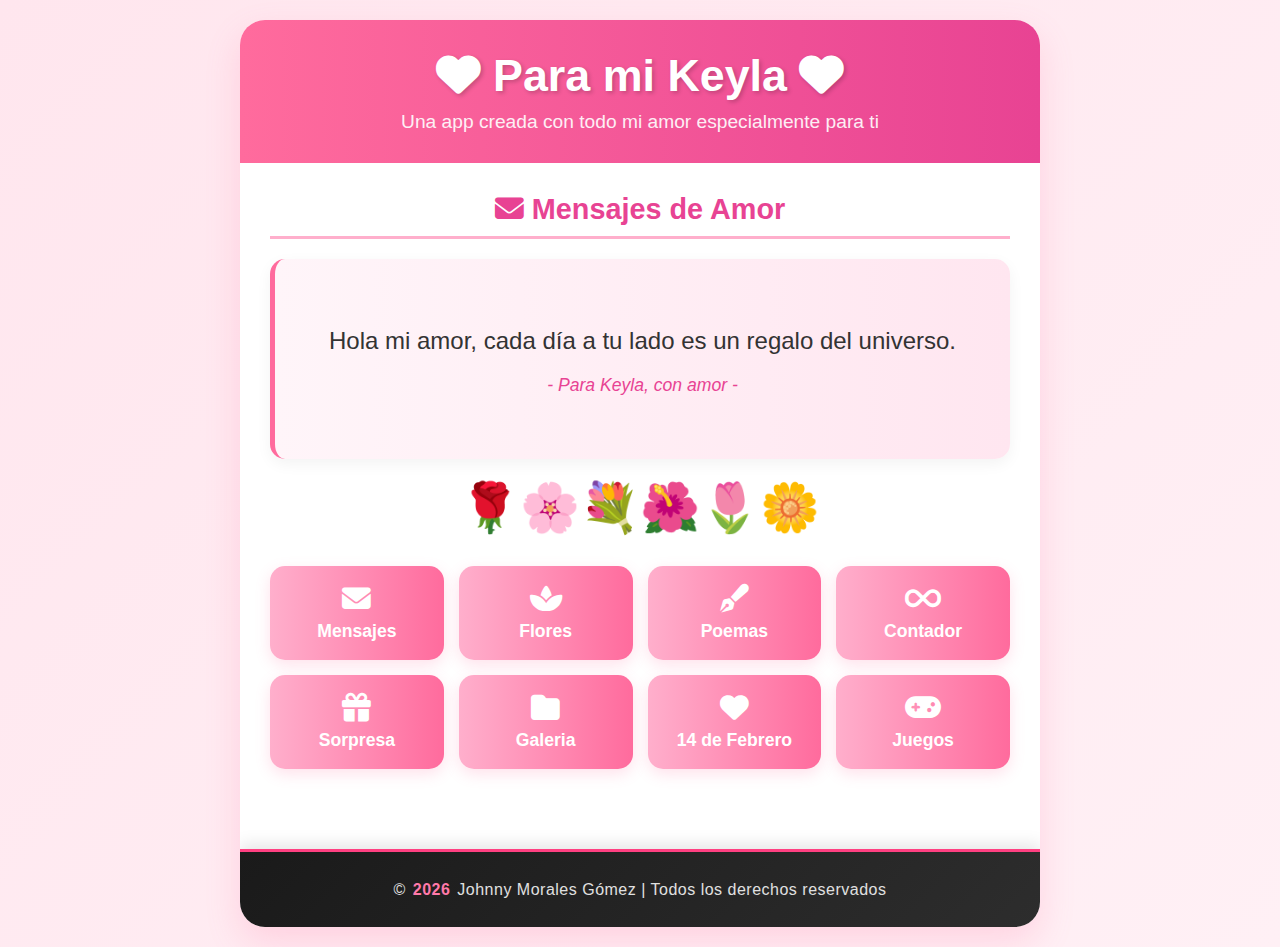
<file: index.html>
<!DOCTYPE html>
<html lang="es">
<head>
    <meta charset="UTF-8">
    <meta name="viewport" content="width=device-width, initial-scale=1.0">
    <title>💝 App de Amor para Keyla</title>
    <link rel="stylesheet" href="https://cdnjs.cloudflare.com/ajax/libs/font-awesome/6.4.0/css/all.min.css">
    <link rel="icon" type="image/png" href="./images/logo.png">
    <link rel="stylesheet" href="./css/styleIndex.css">
</head>
<body>
    <div class="container">
        <!-- Encabezado -->
        <div class="header">
            <h1 class="title">
                <i class="fas fa-heart"></i> Para mi Keyla <i class="fas fa-heart"></i>
            </h1>
            <p class="subtitle">Una app creada con todo mi amor especialmente para ti</p>
        </div>
        
        <!-- Contenido principal -->
        <div class="content">
            <!-- Sección de mensajes (activa por defecto) -->
            <div id="mensajes" class="section active">
                <h2 class="section-title">
                    <i class="fas fa-envelope"></i> Mensajes de Amor
                </h2>
                <div class="message-box">
                    <div class="message-text" id="mensaje-actual">
                        Hola mi amor, cada día a tu lado es un regalo del universo.
                    </div>
                    <div class="message-author">- Para Keyla, con amor -</div>
                </div>
                <div class="flores" id="flores-mensaje">
                    🌹🌸💐🌺🌷🌼
                </div>
            </div>
            
            <!-- Sección de flores -->
            <div id="flores" class="section">
                <h2 class="section-title">
                    <i class="fas fa-spa"></i> Jardín de Flores
                </h2>
                <div class="message-box">
                    <div class="flores" id="jardin-flores" style="font-size: 4rem;">
                        🌸🌹🌺🌷💐🌻
                    </div>
                    <div class="message-text">
                        Cada flor representa un momento especial contigo, Keyla.
                    </div>
                </div>
            </div>
            
            <!-- Sección de poemas -->
            <div id="poemas" class="section">
                <h2 class="section-title">
                    <i class="fas fa-pen-fancy"></i> Poemas para ti
                </h2>
                <div class="message-box">
                    <div class="message-text" id="poema-actual">
                        Keyla, mi amor,<br>
                        Eres mi sol,<br>
                        Mi dulce flor,<br>
                        Mi razón.
                    </div>
                    <div class="message-author">Poema #1</div>
                </div>
            </div>
            
            <!-- Sección de contador -->
            <div id="contador" class="section">
                <h2 class="section-title">
                    <i class="fas fa-infinity"></i> Contador de Amor
                </h2>
                <div class="contador">
                    <div>Mi amor por ti equivale a:</div>
                    <div class="contador-numero" id="contador-numero">∞</div>
                    <div>veces el infinito</div>
                </div>
                <div class="message-box">
                    <div class="message-text">
                        Keyla, mi amor por ti es tan grande que no cabe en este universo.
                        Crece cada segundo, cada minuto, cada hora.
                    </div>
                </div>
            </div>
            
            <!-- Sección de sorpresa -->
            <div id="sorpresa" class="section">
                <h2 class="section-title">
                    <i class="fas fa-gift"></i> Sorpresa Especial
                </h2>
                <div class="message-box">
                    <div class="message-text" id="texto-sorpresa">
                        Preparando algo mágico para ti...
                    </div>
                    <button class="nav-btn" onclick="activarSorpresa()" style="margin-top: 20px; width: 200px;">
                        <i class="fas fa-magic"></i> Activar Magia
                    </button>
                </div>
            </div>
            
            <!-- Botones de navegación -->
            <div class="nav-buttons">
                <button class="nav-btn" onclick="mostrarSeccion('mensajes')">
                    <i class="fas fa-envelope"></i> Mensajes
                </button>
                <button class="nav-btn" onclick="mostrarSeccion('flores')">
                    <i class="fas fa-spa"></i> Flores
                </button>
                <button class="nav-btn" onclick="mostrarSeccion('poemas')">
                    <i class="fas fa-pen-fancy"></i> Poemas
                </button>
                <button class="nav-btn" onclick="mostrarSeccion('contador')">
                    <i class="fas fa-infinity"></i> Contador
                </button>
                <button class="nav-btn" onclick="mostrarSeccion('sorpresa')">
                    <i class="fas fa-gift"></i> Sorpresa
                </button>
                <button class="nav-btn" id="btn-galeria">
                    <i class="fas fa-folder"></i> Galeria 
                </button>

                <script>
                document.getElementById('btn-galeria').addEventListener('click', function() {
                    window.location.href = './src/galeria.html';
                });
                </script>
                <button class="nav-btn" id="btn-febrero">
                    <i class="fas fa-heart"></i> 14 de Febrero
                </button>

                <script>
                document.getElementById('btn-febrero').addEventListener('click', function() {
                    window.location.href = './src/carta.html';
                });
                </script>

                <button class="nav-btn" id="btn-game">
                    <i class="fas fa-gamepad"></i> Juegos
                </button>

                <script>
                document.getElementById('btn-game').addEventListener('click', function() {
                    window.location.href = './src/game.html';
                });
                </script>
            </div>
        </div>
        

        <footer class="footer">
            <div class="footer-container">
                <div class="footer-copyright">
                    © <strong>2026</strong> Johnny Morales Gómez | Todos los derechos reservados
                </div>
            </div>
        </footer>

<style>
    /* FOOTER ESTÁTICO - SOLO DISEÑO */
    .footer {
        background: linear-gradient(135deg, #1a1a1a 0%, #2d2d2d 100%);
        color: #ffffff;
        padding: 25px 0;
        margin-top: 50px;
        border-top: 3px solid #ff4081;
        font-family: 'Segoe UI', Tahoma, Geneva, Verdana, sans-serif;
        width: 100%;
        box-shadow: 0 -5px 15px rgba(0, 0, 0, 0.1);
    }

    .footer-container {
        max-width: 1200px;
        margin: 0 auto;
        padding: 0 20px;
        text-align: center;
    }

    .footer-copyright {
        font-size: 1rem;
        letter-spacing: 0.5px;
        color: #e0e0e0;
        line-height: 1.6;
    }

    .footer-copyright strong {
        color: #ff79a9;
        font-weight: 600;
        margin: 0 2px;
    }

    /* Estilo para tablets */
    @media (min-width: 768px) and (max-width: 1023px) {
        .footer {
            padding: 22px 0;
        }
        
        .footer-copyright {
            font-size: 0.95rem;
        }
    }

    /* Estilo para móviles */
    @media (max-width: 767px) {
        .footer {
            padding: 18px 0;
            margin-top: 30px;
        }
        
        .footer-copyright {
            font-size: 0.85rem;
            padding: 0 15px;
            line-height: 1.5;
        }
        
        .footer-copyright strong {
            display: inline-block;
        }
    }

    /* Estilo para pantallas muy pequeñas */
    @media (max-width: 380px) {
        .footer-copyright {
            font-size: 0.8rem;
        }
    }
</style>
    </div>
    
    <!-- Contenedor para lluvia de corazones -->
    <div class="corazones-lluvia" id="corazones-lluvia"></div>

    <script>
        // Datos de la aplicación
        const mensajes = [
            "💖 Keyla, cada día a tu lado es una bendición.",
            "🌸 Tu sonrisa ilumina hasta el día más oscuro.",
            "🌟 Eres la estrella que guía mi camino.",
            "💕 Te amo más de lo que las palabras pueden expresar.",
            "🌹 Eres mi persona favorita en todo el universo.",
            "✨ Quiero que seas feliz siempre y no pierdas nunca esa sonrisa.",
            "💝 Eres mi sueño hecho realidad, mi amor.",
            "🌺 Cada momento contigo es un tesoro que atesoro.",
            "💘 Mi corazón late al ritmo de tu nombre: Keyla.",
            "🌷 Eres la razón por la que creo en el destino.",
            "💖 Keyla, gracias por ser exactamente como eres.",
            "🌸 Con tu amor, todo es posible.",
            "🌟 Eres mi hoy, mi mañana y mi siempre.",
            "💕 Mi amor por ti crece más fuerte cada segundo.",
            "🌹 Eres la melodía más bella en la sinfonía de mi vida."
        ];
        
        const poemas = [
            {
                texto: "Keyla, nombre dulce y bello,\nEres mi amanecer, mi lucero,\nEn mi corazón tienes un sello,\nEres mi amor verdadero.",
                autor: "Poema #1"
            },
            {
                texto: "Tus ojos, dos luceros brillantes,\nTu sonrisa, mi sol radiante,\nEres la dueña de mis instantes,\nMi amor constante e importante.",
                autor: "Poema #2"
            },
            {
                texto: "En el jardín de la existencia,\nTú eres la más bella flor,\nLlenas mi vida de esencia,\nCon tu tierno y puro amor.",
                autor: "Poema #3"
            },
            {
                texto: "Keyla, mi musa inspiradora,\nMi dulce y bella canción,\nEres mi historia favorita,\nLa mejor de todas, sin duda alguna.",
                autor: "Poema #4"
            }
        ];
        
        const floresCombinaciones = [
            "🌹🌸🌺🌷🌼🌻",
            "💐🌺🌸🌹🌷🌻",
            "🌷🌼🌹🌸🌺💐",
            "🌸🌹💐🌺🌷🌼",
            "🌺🌷🌸🌼🌹💐"
        ];
        
        // Variables globales
        let indiceMensaje = 0;
        let indicePoema = 0;
        let indiceFlores = 0;
        let contador = 0;
        
        // Inicialización
        document.addEventListener('DOMContentLoaded', function() {
            // Mostrar fecha actual
            const ahora = new Date();
            const opciones = { 
                weekday: 'long', 
                year: 'numeric', 
                month: 'long', 
                day: 'numeric',

            };
            document.getElementById('fecha-actual').textContent = 
                `${ahora.toLocaleDateString('es-ES', opciones)}`;
            
            // Rotar mensajes automáticamente
            setInterval(rotarMensaje, 5000);
            
            // Rotar flores automáticamente
            setInterval(rotarFlores, 3000);
            
            // Animación contador
            setInterval(animarContador, 100);
            
            // Generar algunos corazones iniciales
            for(let i = 0; i < 15; i++) {
                setTimeout(() => crearCorazon(), i * 100);
            }
        });
        
        // Funciones de navegación
        function mostrarSeccion(seccionId) {
            // Ocultar todas las secciones
            document.querySelectorAll('.section').forEach(seccion => {
                seccion.classList.remove('active');
            });
            
            // Mostrar la sección seleccionada
            document.getElementById(seccionId).classList.add('active');
            
            // Efectos especiales según la sección
            switch(seccionId) {
                case 'flores':
                    animarFlores();
                    break;
                case 'contador':
                    iniciarContador();
                    break;
                case 'sorpresa':
                    prepararSorpresa();
                    break;
            }
        }
        
        function rotarMensaje() {
            indiceMensaje = (indiceMensaje + 1) % mensajes.length;
            document.getElementById('mensaje-actual').textContent = mensajes[indiceMensaje];
            
            // Efecto de animación
            const mensajeBox = document.querySelector('#mensajes .message-box');
            mensajeBox.style.animation = 'none';
            setTimeout(() => {
                mensajeBox.style.animation = 'aparecer 0.5s ease';
            }, 10);
        }
        
        function rotarFlores() {
            indiceFlores = (indiceFlores + 1) % floresCombinaciones.length;
            document.getElementById('jardin-flores').textContent = floresCombinaciones[indiceFlores];
        }
        
        function animarFlores() {
            const jardin = document.getElementById('jardin-flores');
            jardin.style.animation = 'none';
            setTimeout(() => {
                jardin.style.animation = 'flotar 3s infinite ease-in-out';
            }, 10);
            
            // Crear lluvia de pétalos
            for(let i = 0; i < 20; i++) {
                setTimeout(() => crearPetalo(), i * 100);
            }
        }
        
        function crearPetalo() {
            const petalo = document.createElement('div');
            petalo.textContent = '🌸';
            petalo.style.position = 'fixed';
            petalo.style.fontSize = Math.random() * 20 + 15 + 'px';
            petalo.style.left = Math.random() * 100 + 'vw';
            petalo.style.top = '-50px';
            petalo.style.zIndex = '999';
            petalo.style.pointerEvents = 'none';
            petalo.style.animation = `caer ${Math.random() * 3 + 2}s linear forwards`;
            petalo.style.opacity = '0.7';
            
            document.body.appendChild(petalo);
            
            // Eliminar después de la animación
            setTimeout(() => {
                if (petalo.parentNode) {
                    petalo.parentNode.removeChild(petalo);
                }
            }, 5000);
        }
        
        function animarContador() {
            contador += 17; // Aproximadamente 10 por segundo
            if (contador > 9999) contador = 0;
            document.getElementById('contador-numero').textContent = 
                `∞ + ${contador}`;
        }
        
        function iniciarContador() {
            contador = 0;
        }
        
        function prepararSorpresa() {
            document.getElementById('texto-sorpresa').textContent = 
                "Tengo una sorpresa muy especial para ti, Keyla. ¿Estás lista?";
        }
        
        function activarSorpresa() {
            // Cambiar texto
            document.getElementById('texto-sorpresa').innerHTML = 
                "🎉 ¡SORPRESA! 🎉<br><br>" +
                "<span style='font-size: 2rem; color: #e84393;'>TE AMO KEYLA</span><br><br>" +
                "💖 Hoy, mañana y siempre 💖";
            
            // Lluvia de corazones intensa
            for(let i = 0; i < 100; i++) {
                setTimeout(() => crearCorazon(), i * 50);
            }
            
            // Efecto de confeti
            crearConfeti();
            
            // Sonido de celebración (simulado con alerta visual)
            const sorpresaBox = document.querySelector('#sorpresa .message-box');
            sorpresaBox.style.animation = 'none';
            setTimeout(() => {
                sorpresaBox.style.animation = 'latido 0.5s ease 3';
            }, 10);
        }
        
        function crearCorazon() {
            const corazon = document.createElement('div');
            corazon.classList.add('corazon');
            corazon.textContent = ['❤️', '🧡', '💛', '💚', '💙', '💜', '💖', '💕', '💓', '💗', '💘', '💝'][Math.floor(Math.random() * 12)];
            
            // Posición aleatoria
            corazon.style.left = Math.random() * 100 + 'vw';
            corazon.style.fontSize = Math.random() * 25 + 20 + 'px';
            
            // Duración aleatoria
            const duracion = Math.random() * 3 + 2;
            corazon.style.animation = `caer ${duracion}s linear forwards`;
            
            // Opacidad aleatoria
            corazon.style.opacity = Math.random() * 0.5 + 0.5;
            
            document.getElementById('corazones-lluvia').appendChild(corazon);
            
            // Eliminar después de la animación
            setTimeout(() => {
                if (corazon.parentNode) {
                    corazon.parentNode.removeChild(corazon);
                }
            }, duracion * 1000);
        }
        
        function crearConfeti() {
            const colores = ['#ff6b9d', '#ffafcc', '#e84393', '#fd79a8', '#ff8e9d'];
            const formas = ['■', '●', '▲', '♥', '★'];
            
            for(let i = 0; i < 50; i++) {
                const confeti = document.createElement('div');
                confeti.textContent = formas[Math.floor(Math.random() * formas.length)];
                confeti.style.position = 'fixed';
                confeti.style.color = colores[Math.floor(Math.random() * colores.length)];
                confeti.style.fontSize = Math.random() * 15 + 10 + 'px';
                confeti.style.left = Math.random() * 100 + 'vw';
                confeti.style.top = '-20px';
                confeti.style.zIndex = '999';
                confeti.style.pointerEvents = 'none';
                confeti.style.fontWeight = 'bold';
                
                // Animación
                const duracion = Math.random() * 2 + 1;
                const rotacion = Math.random() * 720;
                confeti.style.animation = `caer ${duracion}s linear forwards`;
                confeti.style.transform = `rotate(${rotacion}deg)`;
                
                document.body.appendChild(confeti);
                
                // Eliminar después
                setTimeout(() => {
                    if (confeti.parentNode) {
                        confeti.parentNode.removeChild(confeti);
                    }
                }, duracion * 1000);
            }
        }
        
        // Permitir cambiar mensajes con clic
        document.getElementById('mensaje-actual').addEventListener('click', rotarMensaje);
        document.getElementById('jardin-flores').addEventListener('click', rotarFlores);
    </script>
</body>
</html>
</file>
<file: css/styleIndex.css>
* {
            margin: 0;
            padding: 0;
            box-sizing: border-box;
            font-family: 'Segoe UI', Tahoma, Geneva, Verdana, sans-serif;
        }
        
        :root {
            --rosa: #ff6b9d;
            --rosa-claro: #ffafcc;
            --rosa-oscuro: #e84393;
            --blanco: #ffffff;
            --texto: #333333;
            --sombra: rgba(255, 107, 157, 0.2);
        }
        
        body {
            background: linear-gradient(135deg, #ffe6ee 0%, #fff0f5 100%);
            min-height: 100vh;
            padding: 20px;
            display: flex;
            justify-content: center;
            align-items: center;
        }
        
        .container {
            max-width: 800px;
            width: 100%;
            background: var(--blanco);
            border-radius: 25px;
            overflow: hidden;
            box-shadow: 0 15px 35px var(--sombra);
            position: relative;
        }
        
        /* Encabezado */
        .header {
            background: linear-gradient(to right, var(--rosa), var(--rosa-oscuro));
            color: var(--blanco);
            padding: 30px;
            text-align: center;
            position: relative;
            overflow: hidden;
        }
        
        .title {
            font-size: 2.8rem;
            margin-bottom: 10px;
            text-shadow: 2px 2px 4px rgba(0, 0, 0, 0.2);
            animation: latido 2s infinite;
        }
        
        .subtitle {
            font-size: 1.2rem;
            opacity: 0.9;
        }
        
        /* Contenido principal */
        .content {
            padding: 30px;
        }
        
        /* Secciones */
        .section {
            display: none;
            animation: aparecer 0.5s ease;
        }
        
        .section.active {
            display: block;
        }
        
        .section-title {
            color: var(--rosa-oscuro);
            font-size: 1.8rem;
            margin-bottom: 20px;
            text-align: center;
            border-bottom: 3px solid var(--rosa-claro);
            padding-bottom: 10px;
        }
        
        /* Mensajes */
        .message-box {
            background: linear-gradient(to right, #fff5f9, #ffe6f0);
            border-radius: 15px;
            padding: 25px;
            margin: 20px 0;
            border-left: 5px solid var(--rosa);
            box-shadow: 0 5px 15px rgba(0, 0, 0, 0.05);
            min-height: 200px;
            display: flex;
            flex-direction: column;
            justify-content: center;
            align-items: center;
            text-align: center;
        }
        
        .message-text {
            font-size: 1.5rem;
            color: var(--texto);
            line-height: 1.6;
            margin-bottom: 15px;
        }
        
        .message-author {
            color: var(--rosa-oscuro);
            font-style: italic;
            font-size: 1.1rem;
        }
        
        /* Botones de navegación */
        .nav-buttons {
            display: grid;
            grid-template-columns: repeat(auto-fit, minmax(150px, 1fr));
            gap: 15px;
            margin-top: 30px;
        }
        
        .nav-btn {
            background: linear-gradient(to right, var(--rosa-claro), var(--rosa));
            color: var(--blanco);
            border: none;
            padding: 18px 15px;
            border-radius: 15px;
            font-size: 1.1rem;
            font-weight: 600;
            cursor: pointer;
            transition: all 0.3s ease;
            display: flex;
            flex-direction: column;
            align-items: center;
            justify-content: center;
            box-shadow: 0 5px 15px var(--sombra);
        }
        
        .nav-btn:hover {
            transform: translateY(-3px);
            box-shadow: 0 8px 20px var(--sombra);
            background: linear-gradient(to right, var(--rosa), var(--rosa-oscuro));
        }
        
        .nav-btn i {
            font-size: 1.8rem;
            margin-bottom: 8px;
        }
        
        /* Flores y corazones */
        .flores {
            font-size: 3rem;
            text-align: center;
            margin: 20px 0;
            animation: flotar 3s infinite ease-in-out;
        }
        
        .corazones-lluvia {
            position: fixed;
            top: 0;
            left: 0;
            width: 100%;
            height: 100%;
            pointer-events: none;
            z-index: 1000;
        }
        
        .corazon {
            position: absolute;
            font-size: 2rem;
            animation: caer linear forwards;
        }
        
        /* Contador de amor */
        .contador {
            text-align: center;
            background: linear-gradient(45deg, #ff6b9d, #ff8e9d);
            color: white;
            padding: 15px;
            border-radius: 15px;
            margin: 20px 0;
            box-shadow: 0 5px 15px rgba(255, 107, 157, 0.3);
        }
        
        .contador-numero {
            font-size: 3rem;
            font-weight: bold;
            animation: palpitar 1s infinite;
        }
        
        /* Animaciones */
        @keyframes latido {
            0%, 100% { transform: scale(1); }
            50% { transform: scale(1.05); }
        }
        
        @keyframes aparecer {
            from { opacity: 0; transform: translateY(20px); }
            to { opacity: 1; transform: translateY(0); }
        }
        
        @keyframes flotar {
            0%, 100% { transform: translateY(0); }
            50% { transform: translateY(-10px); }
        }
        
        @keyframes caer {
            to {
                transform: translateY(100vh) rotate(360deg);
                opacity: 0;
            }
        }
        
        @keyframes palpitar {
            0%, 100% { transform: scale(1); }
            50% { transform: scale(1.1); }
        }
        
        /* Footer */
        .footer {
            text-align: center;
            padding: 20px;
            background: #fff5f9;
            color: var(--rosa-oscuro);
            font-size: 0.9rem;
            border-top: 1px solid var(--rosa-claro);
        }
        
        /* Responsive */
        @media (max-width: 768px) {
            .title {
                font-size: 2rem;
            }
            
            .nav-buttons {
                grid-template-columns: 1fr;
            }
            
            .message-text {
                font-size: 1.3rem;
            }
            
            .content {
                padding: 20px;
            }
        }
        
        @media (max-width: 480px) {
            .title {
                font-size: 1.7rem;
            }
            
            .section-title {
                font-size: 1.5rem;
            }
        }
</file>
